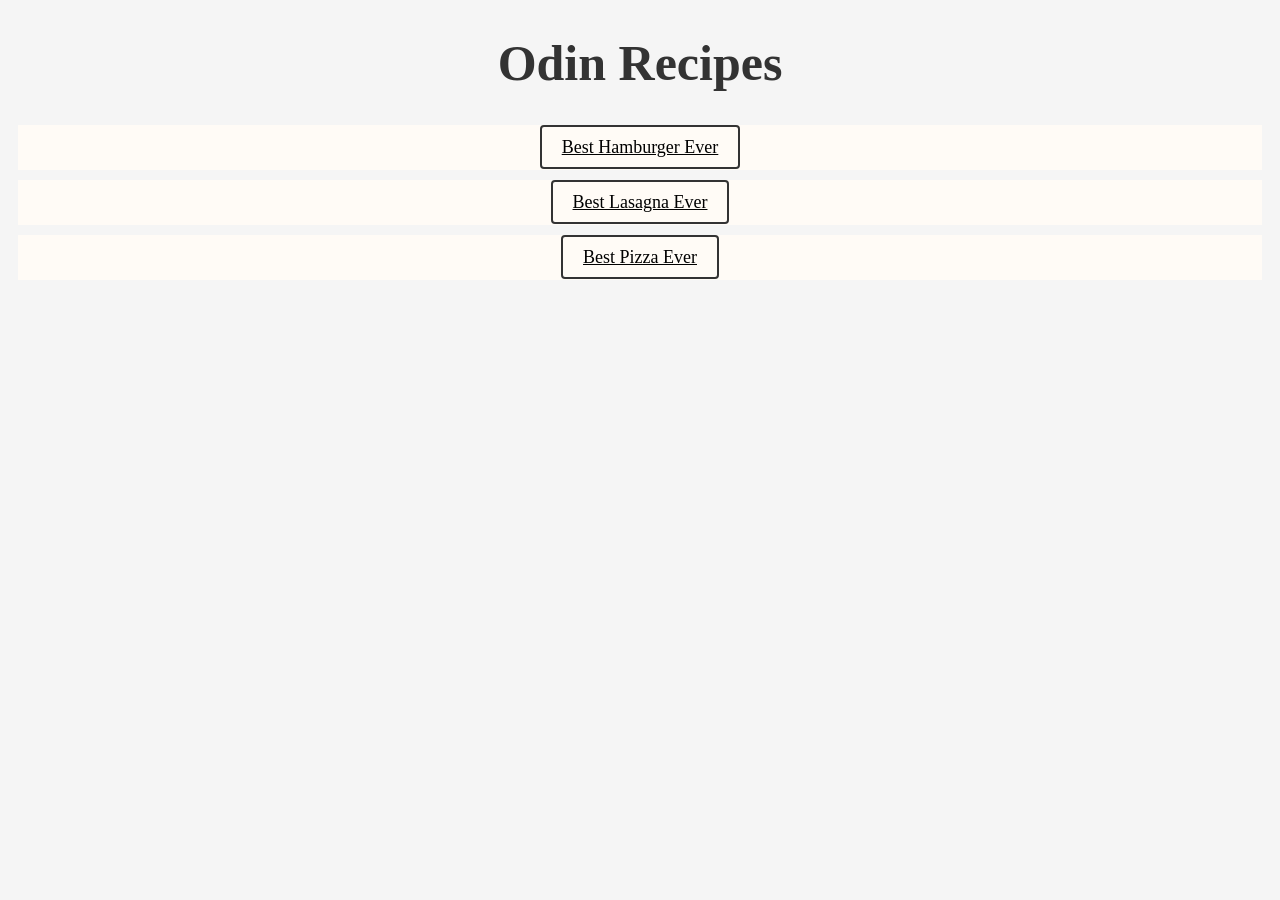
<file: index.html>
<!DOCTYPE html>
<html lang="en">
<head>
    <meta charset="UTF-8">
    <meta name="viewport" content="width=device-width, initial-scale=1.0">
    <title>Odin Recipes</title>
    <link rel="stylesheet" href="style.css">
</head>
<body>
    <h1 class="page-title">Odin Recipes</h1>
    <ol>

        <li><a class="page-link" href="recipes/hamburger.html">Best Hamburger Ever</a></li>
        
        <li><a class="page-link" href="recipes/lasagna.html">Best Lasagna Ever</a></li>

        <li><a class="page-link" href="recipes/pizza.html">Best Pizza Ever</a></li>

    </ol>
</body>
</html>
</file>
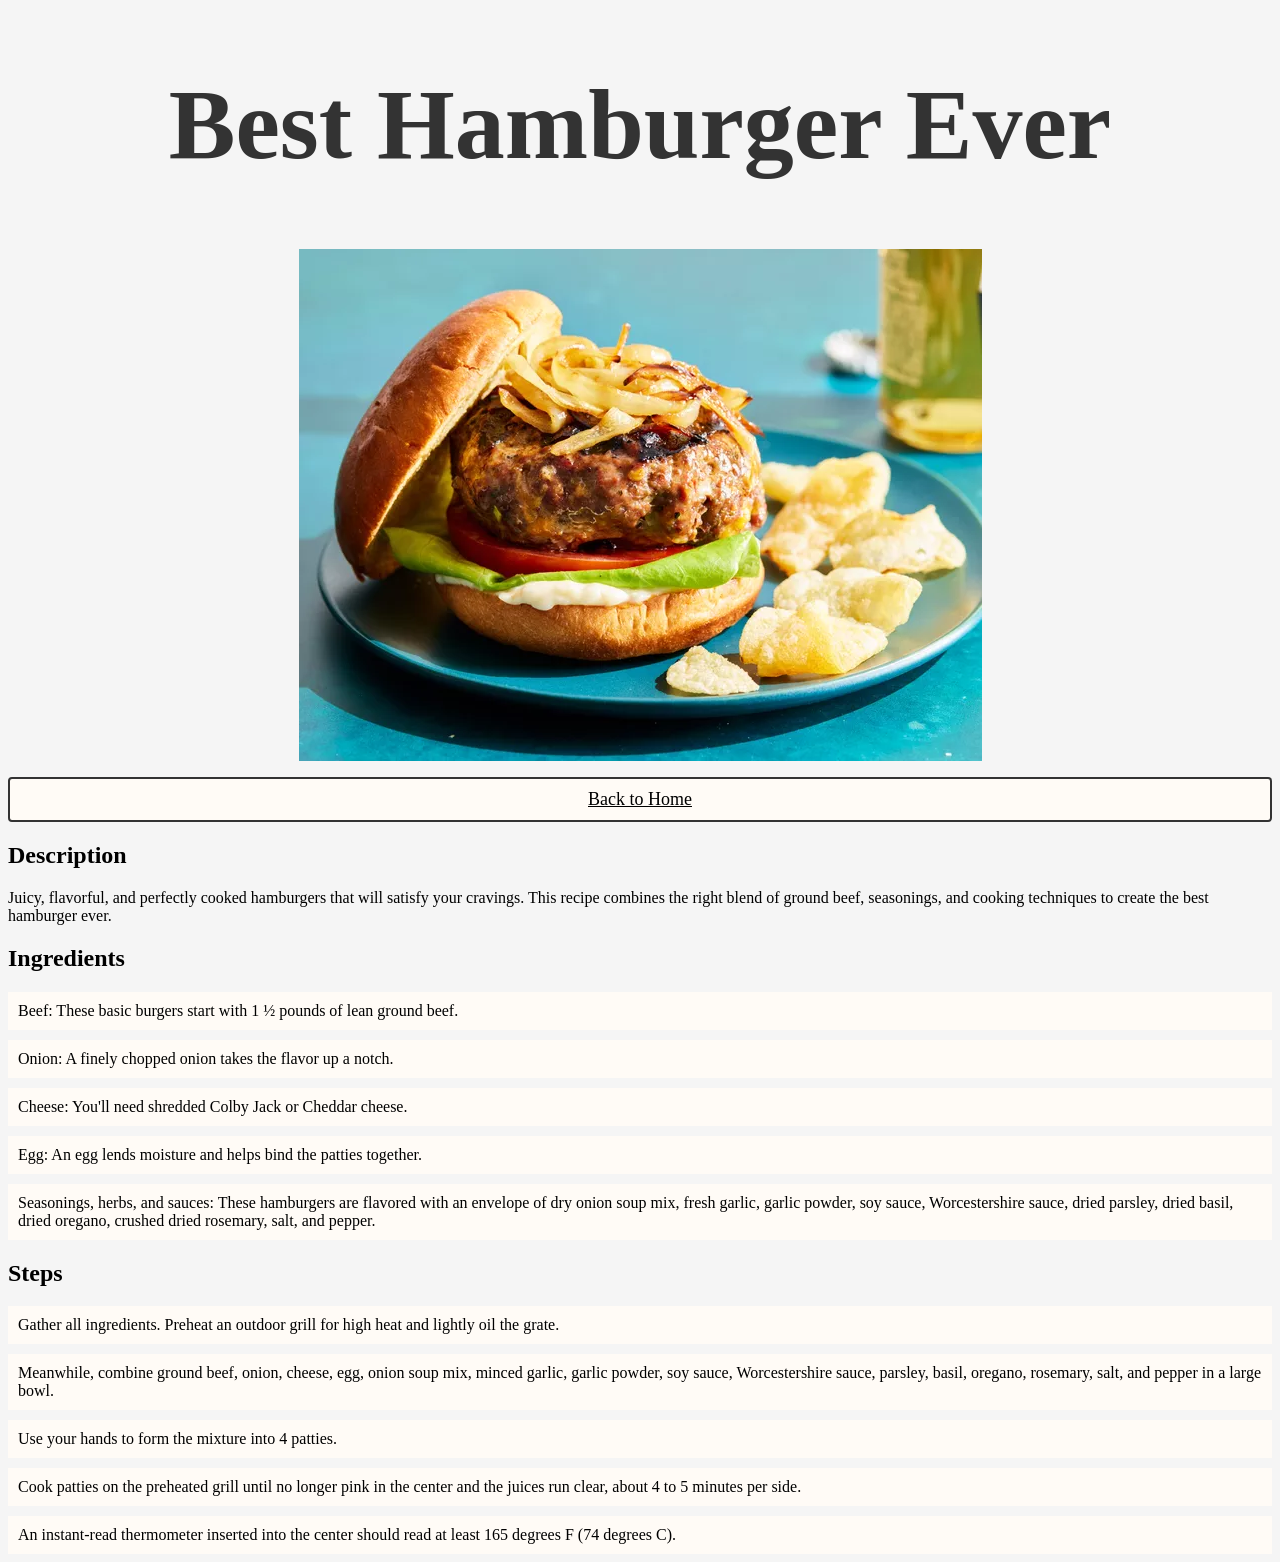
<file: recipes/hamburger.html>
<!DOCTYPE html>
<html lang="en">
<head>
    <meta charset="UTF-8">
    <meta name="viewport" content="width=device-width, initial-scale=1.0">
    <title>Best Hamburger Ever</title>
    <link rel="stylesheet" href="style.css">
</head>
<body>
    
    <h1>Best Hamburger Ever</h1>

    <p><img src="../images/Best-Hamburger-Ever.png" alt="Best Hamburger Ever" width="683" height="512"></p>
    
    <a class="page-link" href="../index.html">Back to Home</a>

    <h2>Description</h2>
    <p>Juicy, flavorful, and perfectly cooked hamburgers that will satisfy your cravings. This recipe combines
        the right blend of ground beef, seasonings, and cooking techniques to create the best hamburger ever.</p>
        
    <h2>Ingredients</h2>
    <ul>
        <li>Beef: These basic burgers start with 1 ½ pounds of lean ground beef.</li>
        <li>Onion: A finely chopped onion takes the flavor up a notch.</li>
        <li>Cheese: You'll need shredded Colby Jack or Cheddar cheese.</li>
        <li>Egg: An egg lends moisture and helps bind the patties together.</li>
        <li>Seasonings, herbs, and sauces: These hamburgers are flavored with an envelope of dry onion soup mix,
             fresh garlic, garlic powder, soy sauce, Worcestershire sauce, dried parsley, dried basil, dried oregano,
              crushed dried rosemary, salt, and pepper.</li>
    </ul>

    <h2>Steps</h2>
    <ol>
        <li>Gather all ingredients. Preheat an outdoor grill for high heat and lightly oil the grate.</li>
        <li>Meanwhile, combine ground beef, onion, cheese, egg, onion soup mix, minced garlic, garlic powder, soy sauce,
             Worcestershire sauce, parsley, basil, oregano, rosemary, salt, and pepper in a large bowl.</li>
        <li>Use your hands to form the mixture into 4 patties.</li>
        <li>Cook patties on the preheated grill until no longer pink in the center and the juices run clear, about 4 
            to 5 minutes per side.</li>
        <li>An instant-read thermometer inserted into the center should read at least 165 degrees F (74 degrees C).</li>
    </ol>

</body>
</html>
</file>
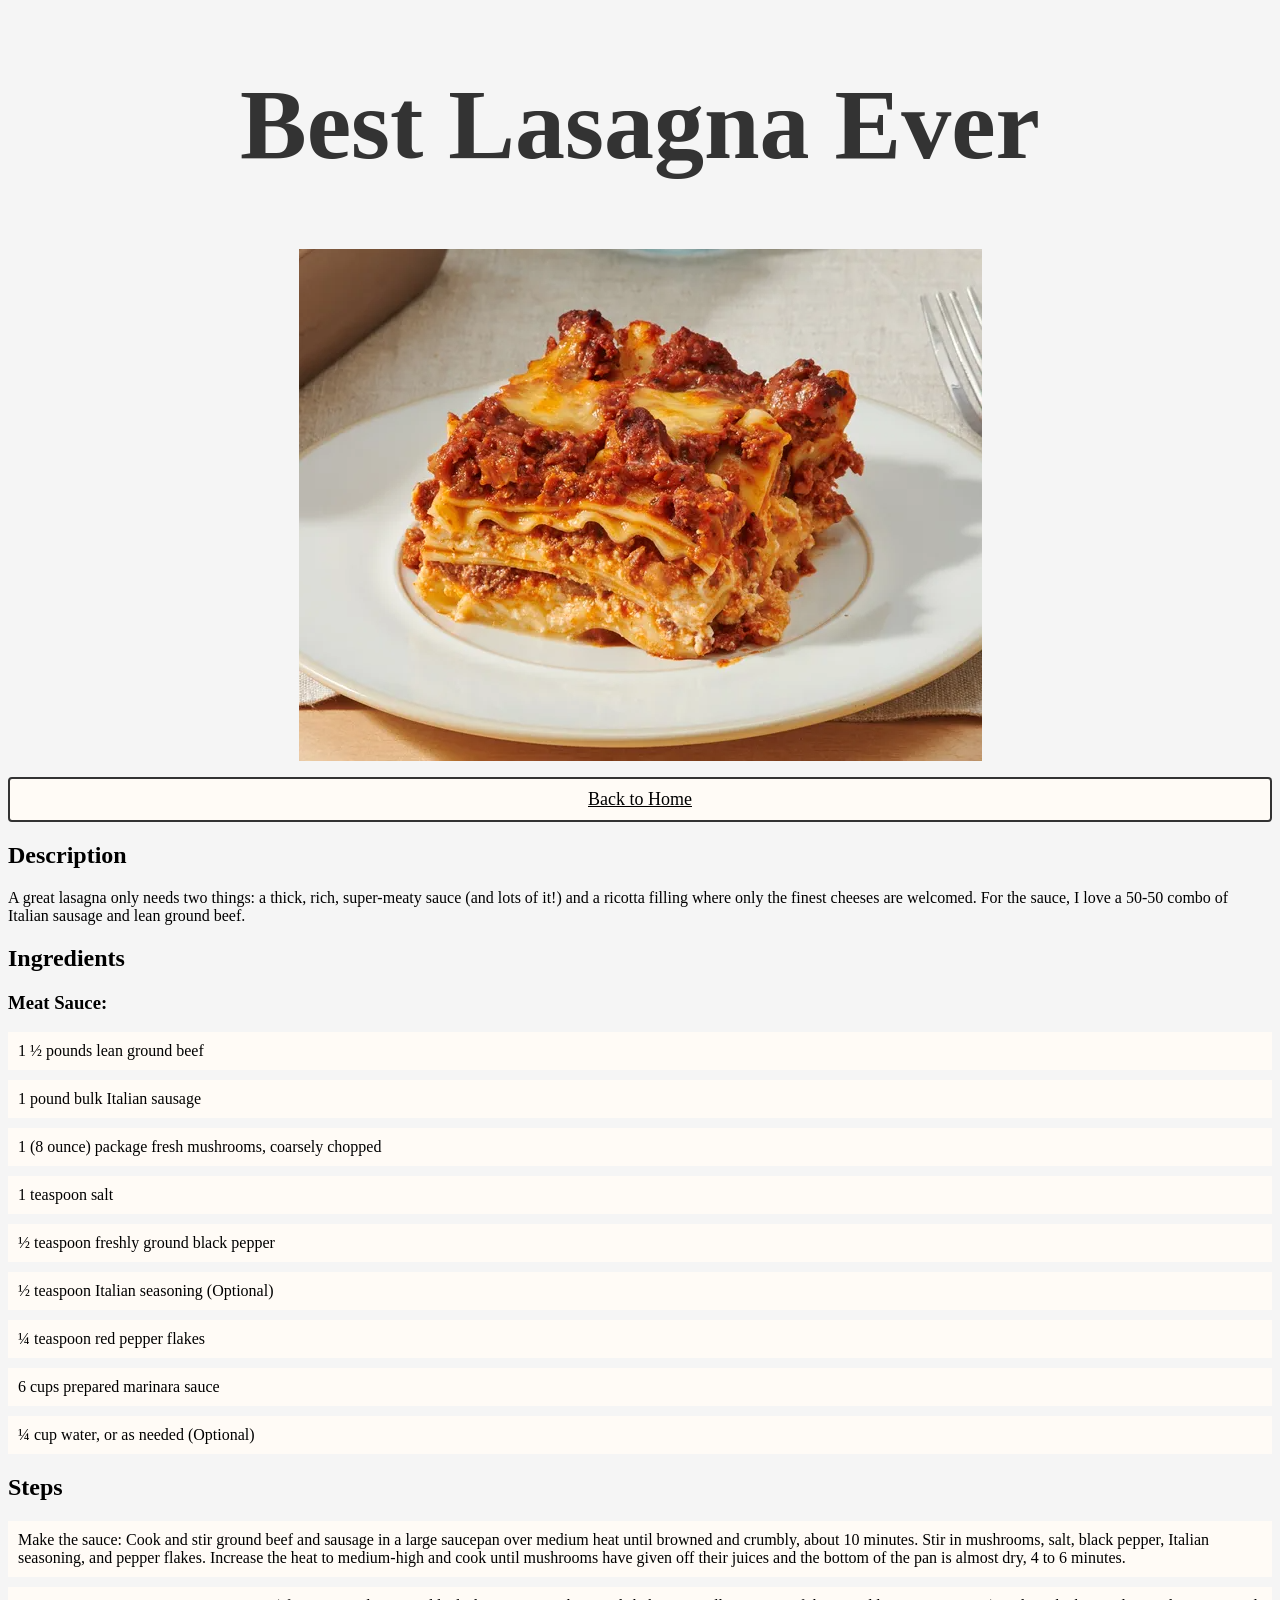
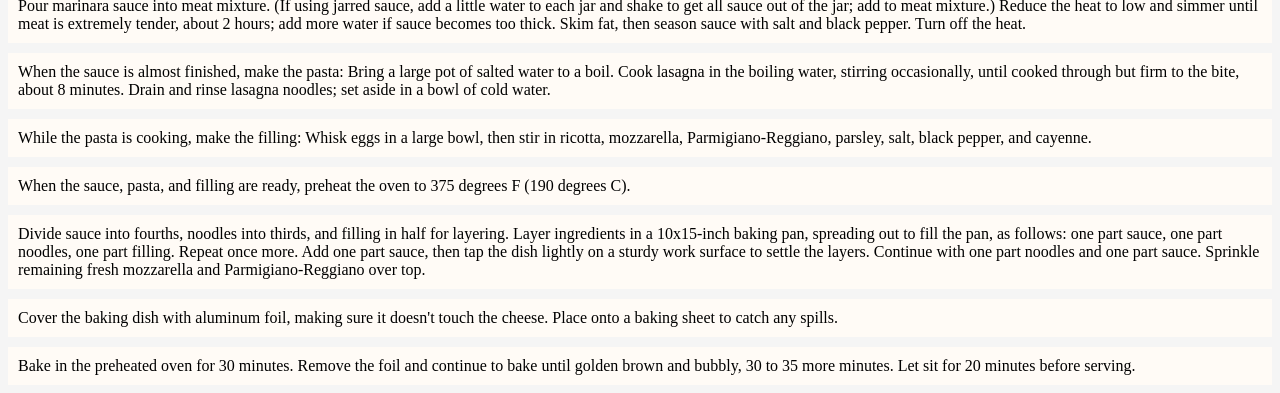
<file: recipes/lasagna.html>
<!DOCTYPE html>
<html lang="en">
<head>
    <meta charset="UTF-8">
    <meta name="viewport" content="width=device-width, initial-scale=1.0">
    <title>Lasagna Recipe</title>
    <link rel="stylesheet" href="style.css">
</head>
<body>
    
    <h1>Best Lasagna Ever</h1>

    <p><img src="../images/Chef-John's-Lasagna.png" alt="Chef John's Lasagna" width="683" height="512"></p>

    <a class="page-link" href="../index.html">Back to Home</a>

    <h2>Description</h2>
    <p>A great lasagna only needs two things: a thick, rich, super-meaty sauce (and lots of it!) and a ricotta filling where only the finest cheeses are welcomed. For the sauce, I love a 50-50 combo of Italian sausage and lean ground beef.</p>

    <h2>Ingredients</h2>
    <h3>Meat Sauce:</h3>
    <ul>
        <li>1 ½ pounds lean ground beef</li>

    <li>1 pound bulk Italian sausage</li>

    <li>1 (8 ounce) package fresh mushrooms, coarsely chopped</li>

    <li>1 teaspoon salt</li>

    <li>½ teaspoon freshly ground black pepper</li>

    <li>½ teaspoon Italian seasoning (Optional)</li>

    <li>¼ teaspoon red pepper flakes</li>

    <li>6 cups prepared marinara sauce</li>

    <li>¼ cup water, or as needed (Optional)</li>
    
    <h2>Steps</h2>
    <ol>
        <li> Make the sauce: Cook and stir ground beef and sausage in a large saucepan over medium heat until browned and crumbly, 
            about 10 minutes. Stir in mushrooms, salt, black pepper, Italian seasoning, and pepper flakes. Increase the heat to medium-high and cook until 
            mushrooms have given off their juices and the bottom of the pan is almost dry, 4 to 6 minutes.</li>

        <li> Pour marinara sauce into meat mixture. (If using jarred sauce, add a little water to each jar and shake to get all sauce
             out of the jar; add to meat mixture.) Reduce the heat to low and simmer until meat is extremely tender, about 2 hours; add more water if sauce becomes
              too thick. Skim fat, then season sauce with salt and black pepper. Turn off the heat.</li>
        
        <li> When the sauce is almost finished, make the pasta: Bring a large pot of salted water to a boil. Cook lasagna in the boiling water, stirring occasionally,
             until cooked through but firm to the bite, about 8 minutes. Drain and rinse lasagna noodles; set aside in a bowl of cold water.</li>
        
        <li> While the pasta is cooking, make the filling: Whisk eggs in a large bowl, then stir in ricotta, mozzarella, Parmigiano-Reggiano, parsley, salt, black pepper,
             and cayenne.</li>
        
        <li> When the sauce, pasta, and filling are ready, preheat the oven to 375 degrees F (190 degrees C).</li>

        <li>Divide sauce into fourths, noodles into thirds, and filling in half for layering. Layer ingredients in a 10x15-inch baking pan, spreading out to fill the pan,
             as follows: one part sauce, one part noodles, one part filling. Repeat once more. Add one part sauce, then tap the dish lightly on a sturdy work surface to settle the layers.
              Continue with one part noodles and one part sauce. Sprinkle remaining fresh mozzarella and Parmigiano-Reggiano over top.</li>
        
        <li>Cover the baking dish with aluminum foil, making sure it doesn't touch the cheese. Place onto a baking sheet to catch any spills.</li>

        <li>Bake in the preheated oven for 30 minutes. Remove the foil and continue to bake until golden brown and bubbly, 30 to 35 more minutes.
         Let sit for 20 minutes before serving.</li>
        
        </body>
</html>
</file>
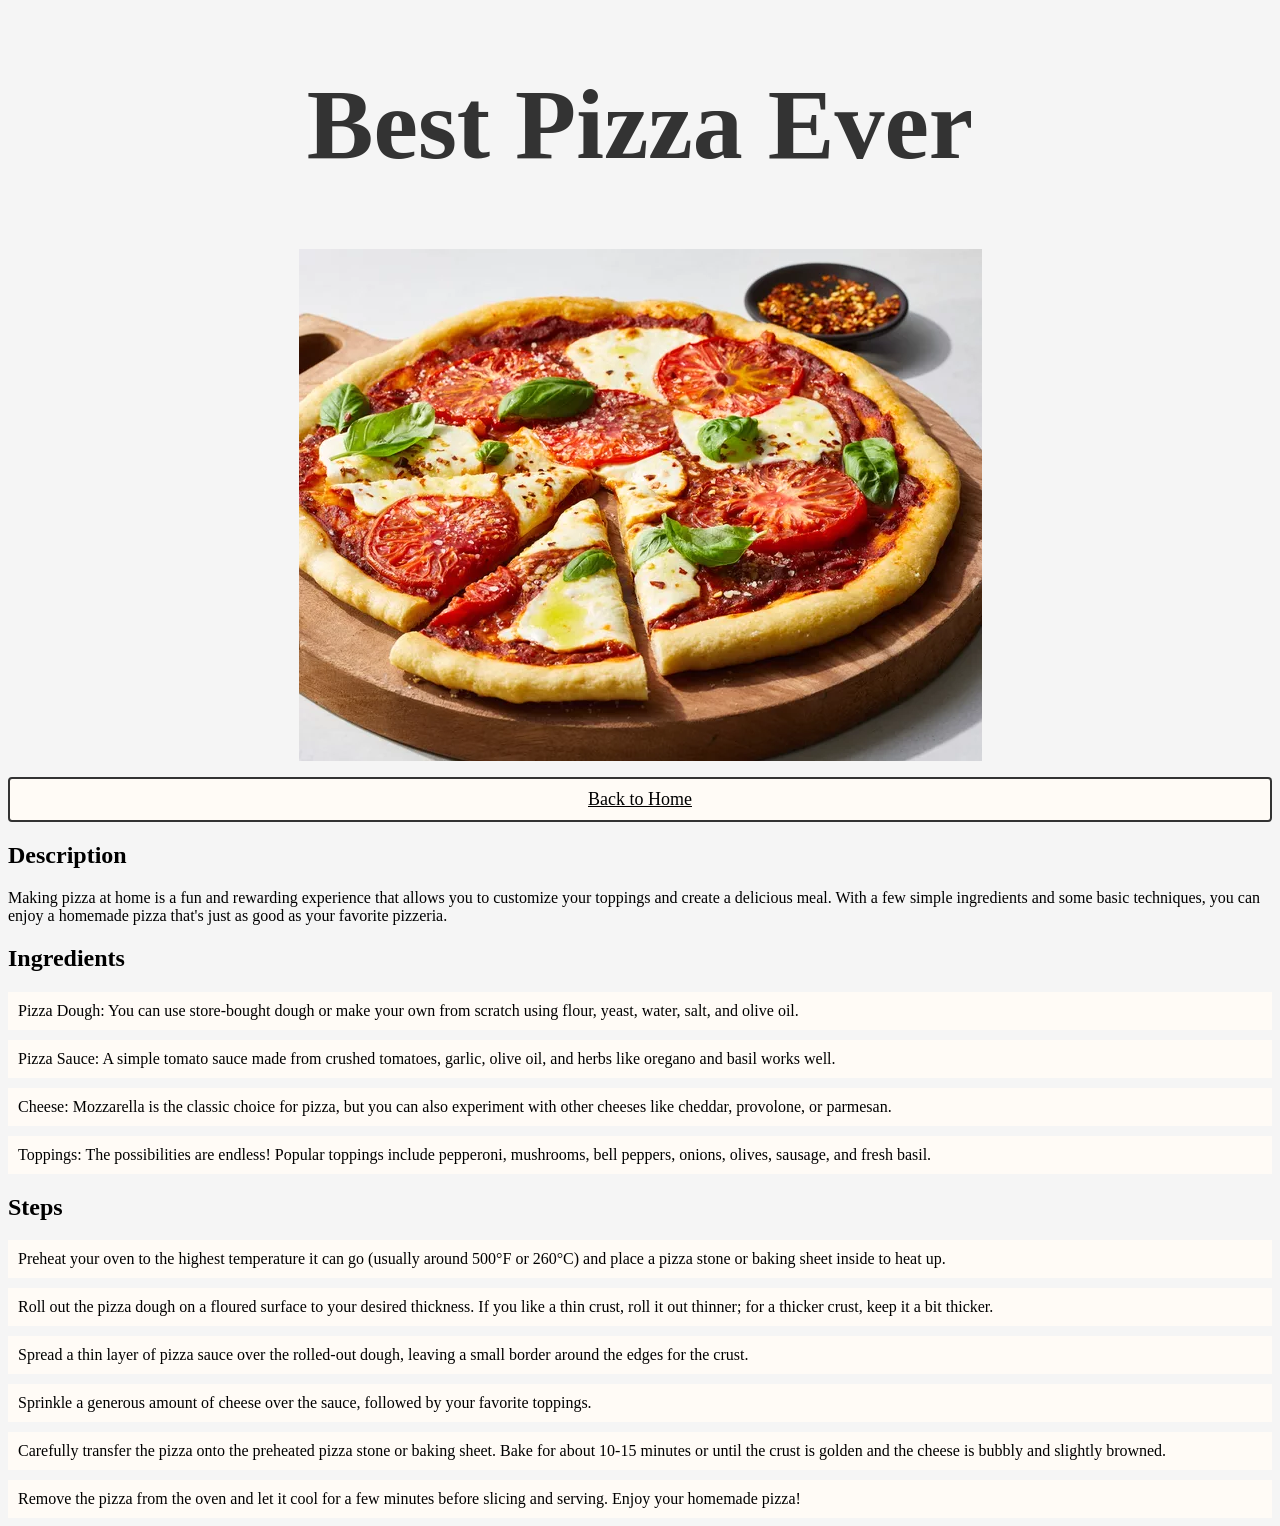
<file: recipes/pizza.html>
<!DOCTYPE html>
<html lang="en">
<head>
    <meta charset="UTF-8">
    <meta name="viewport" content="width=device-width, initial-scale=1.0">
    <title>Mike's Homemade Pizza</title>
    <link rel="stylesheet" href="style.css">
</head>
<body>
    
    <h1>Best Pizza Ever</h1>

    <p><img src="../images/Mike's-Homemade-Pizza.png" alt="Mike's Homemade Pizza" width="683" height="512"></p>

    <a class="page-link" href="../index.html">Back to Home</a>

    <h2>Description</h2>
    <p>Making pizza at home is a fun and rewarding experience that allows you to customize your toppings and create a delicious meal. With a few simple ingredients and some basic techniques, you can enjoy a homemade pizza that's just as good as your favorite pizzeria.</p>

    <h2>Ingredients</h2>
    <ul>
        <li>Pizza Dough: You can use store-bought dough or make your own from scratch using flour, yeast, water, salt, and olive oil.</li>
        <li>Pizza Sauce: A simple tomato sauce made from crushed tomatoes, garlic, olive oil, and herbs like oregano and basil works well.</li>
        <li>Cheese: Mozzarella is the classic choice for pizza, but you can also experiment with other cheeses like cheddar, provolone, or parmesan.</li>
        <li>Toppings: The possibilities are endless! Popular toppings include pepperoni, mushrooms, bell peppers, onions, olives, sausage, and fresh basil.</li>
    </ul>

    <h2>Steps</h2>
    <ol>
        <li>Preheat your oven to the highest temperature it can go (usually around 500°F or 260°C) and place a pizza stone or baking sheet inside to heat up.</li>
        <li>Roll out the pizza dough on a floured surface to your desired thickness. If you like a thin crust, roll it out thinner; for a thicker crust, keep it a bit thicker.</li>
        <li>Spread a thin layer of pizza sauce over the rolled-out dough, leaving a small border around the edges for the crust.</li>
        <li>Sprinkle a generous amount of cheese over the sauce, followed by your favorite toppings.</li>
        <li>Carefully transfer the pizza onto the preheated pizza stone or baking sheet. Bake for about 10-15 minutes or until the crust is golden and the cheese is bubbly and slightly browned.</li>
        <li>Remove the pizza from the oven and let it cool for a few minutes before slicing and serving. Enjoy your homemade pizza!</li>
    </ol>
    
</body>
</html>
</file>
<file: style.css>
body {
    background-color: #f5f5f5;
    font-family: 'times new roman', serif;
}


.page-title {
    color: #333;
    text-align: center;
    font-size: 50px;
}

 ol {
    list-style-type: none;
    padding: 0;
    margin: 0;
 } 

 li {
    text-align: center ;
    background-color: #fffbf6;
    padding: 12px;
    margin: 10px;
 }

.page-link {
    background-color: #fffbf6;
    color: black;
    border: 2px solid #333;
    padding: 10px 20px;
    font-size: 18px;
    border-radius: 4px;
    cursor: pointer;
}

.page-link:hover {
    background-color: #333;
    color: white;
}
</file>
<file: recipes/style.css>
body {
    background-color: #f5f5f5;
    font-family: 'times new roman', serif;
}

h1 {
    color: #333;
    text-align: center;
    font-size: 100px;
}
ul {
    list-style-type: none;
    padding: 0;
    margin: 0;
 }
ol {
    list-style-type: none;
    padding: 0;
    margin: 0;
 } 

li {
    text-align: left ;
    list-style-type: none;
    background-color: #fffbf6;
    padding: 10px;
    margin-top: 10px;
    margin-left: none;
 }

img {
    display: block;
    margin-left: auto;
    margin-right: auto;
}

.page-link {
    background-color: #fffbf6;
    color: black;
    border: 2px solid #333;
    padding: 10px 20px;
    font-size: 18px;
    border-radius: 4px;
    cursor: pointer;
    text-align: center;
    display: block;
    margin-left: 0;
}

.page-link:hover {
    background-color: #333;
    color: white;
}
</file>
